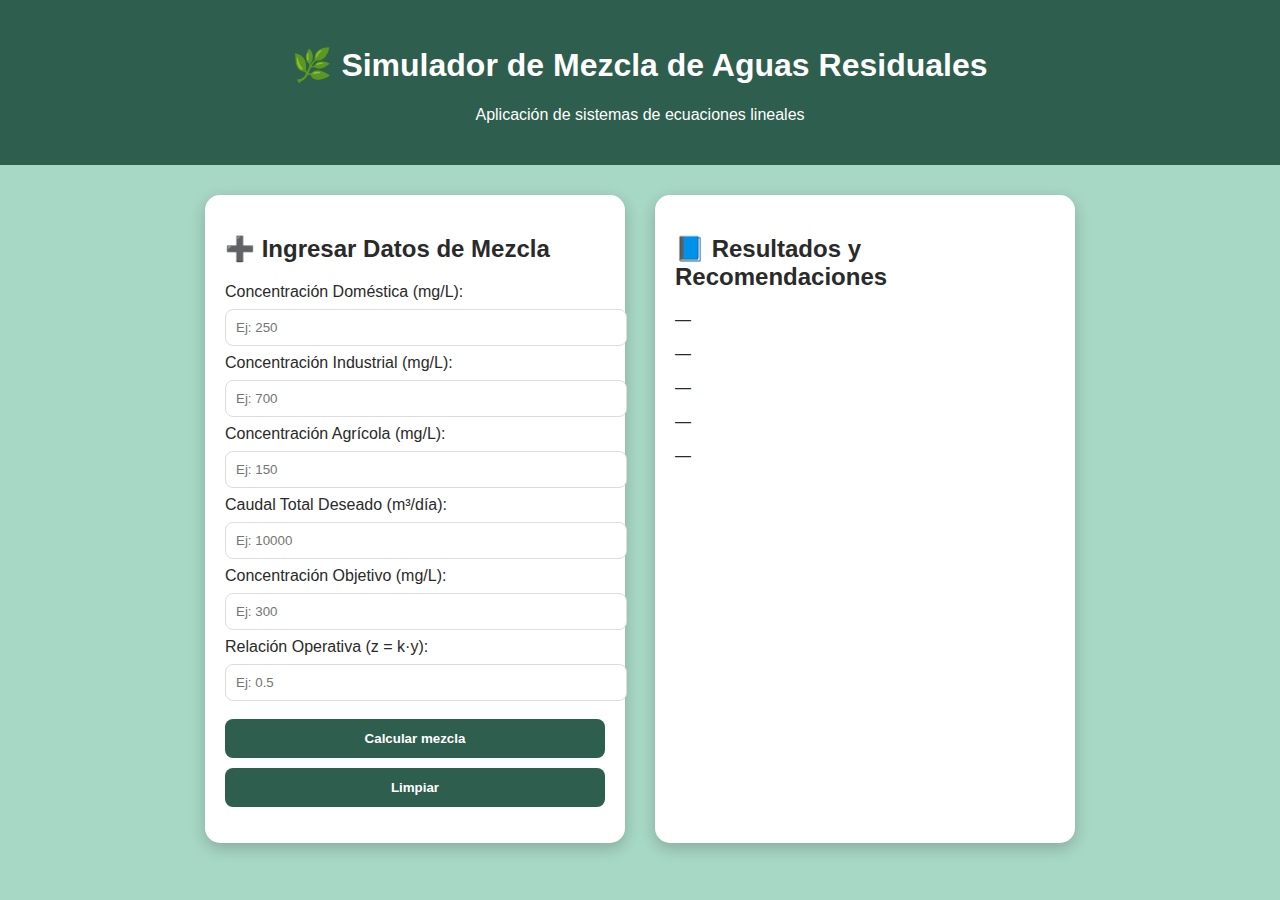
<file: simulador-aguas/inicio.html>
<!DOCTYPE html>
<html lang="es">
<head>
  <meta charset="utf-8" />
  <meta name="viewport" content="width=device-width, initial-scale=1" />
  <title>Simulador de Mezcla de Aguas Residuales</title>
  <link rel="stylesheet" href="estilos/estilos.css">
</head>
<body>

  <header>
    <h1>🌿 Simulador de Mezcla de Aguas Residuales</h1>
    <p class="subtitulo">Aplicación de sistemas de ecuaciones lineales</p>
  </header>

  <section class="contenedor">

    <div class="tarjeta formulario">
      <h2>➕ Ingresar Datos de Mezcla</h2>

      <label>Concentración Doméstica (mg/L):</label>
      <input type="number" id="conc_dom" placeholder="Ej: 250">

      <label>Concentración Industrial (mg/L):</label>
      <input type="number" id="conc_ind" placeholder="Ej: 700">

      <label>Concentración Agrícola (mg/L):</label>
      <input type="number" id="conc_agr" placeholder="Ej: 150">

      <label>Caudal Total Deseado (m³/día):</label>
      <input type="number" id="q_total" placeholder="Ej: 10000">

      <label>Concentración Objetivo (mg/L):</label>
      <input type="number" id="c_obj" placeholder="Ej: 300">

      <label>Relación Operativa (z = k·y):</label>
      <input type="number" id="k_rel" step="0.01" placeholder="Ej: 0.5">

      <button id="calcularBtn">Calcular mezcla</button>
      <button id="limpiarBtn" style="margin-top:10px;">Limpiar</button>

      <p id="mensajeError"></p>
      <p id="mensajeExito"></p>
    </div>

    <div class="tarjeta resultados" id="resultadoCard">
      <h2>📘 Resultados y Recomendaciones</h2>

      <p id="res_x">Caudal Doméstico: —</p>
      <p id="res_y">Caudal Industrial: —</p>
      <p id="res_z">Caudal Agrícola: —</p>
      <p id="res_q">Caudal Total: —</p>
      <p id="res_cf">Concentración Resultante: —</p>

      <ul id="analysisList"></ul>
      <div id="adviceBox"></div>
    </div>

  </section>

  <script src="cerebro/logica.js"></script>
</body>
</html>
</file>
<file: simulador-aguas/estilos/estilos.css>
:root {
  --verde-profundo: #2E5E4E;
  --verde-medio: #6BAF92;
  --verde-claro: #A7D7C5;
  --blanco: #ffffff;
  --gris-oscuro: #2A2A2A;
  --gris-claro: #DDDDDD;
}

body {
  margin: 0;
  padding: 0;
  font-family: 'Inter', sans-serif;
  background: var(--verde-claro);
  color: var(--gris-oscuro);
}

header {
  text-align: center;
  padding: 25px;
  background: var(--verde-profundo);
  color: var(--blanco);
}

.contenedor {
  display: flex;
  justify-content: center;
  flex-wrap: wrap;
  gap: 30px;
  padding: 30px;
}

.tarjeta {
  width: 380px;
  background: var(--blanco);
  border-radius: 15px;
  padding: 20px;
  box-shadow: 0 5px 15px rgba(0,0,0,0.2);
}

input {
  width: 100%;
  padding: 10px;
  margin: 8px 0;
  border-radius: 8px;
  border: 1px solid var(--gris-claro);
}

button {
  width: 100%;
  padding: 12px;
  border-radius: 8px;
  margin-top: 10px;
  border: none;
  background: var(--verde-profundo);
  color: var(--blanco);
  font-weight: bold;
  cursor: pointer;
}

button:hover {
  background: var(--verde-medio);
}

#mensajeError { color:red; font-weight:bold; text-align:center; }
#mensajeExito { color:green; font-weight:bold; text-align:center; }
</file>
